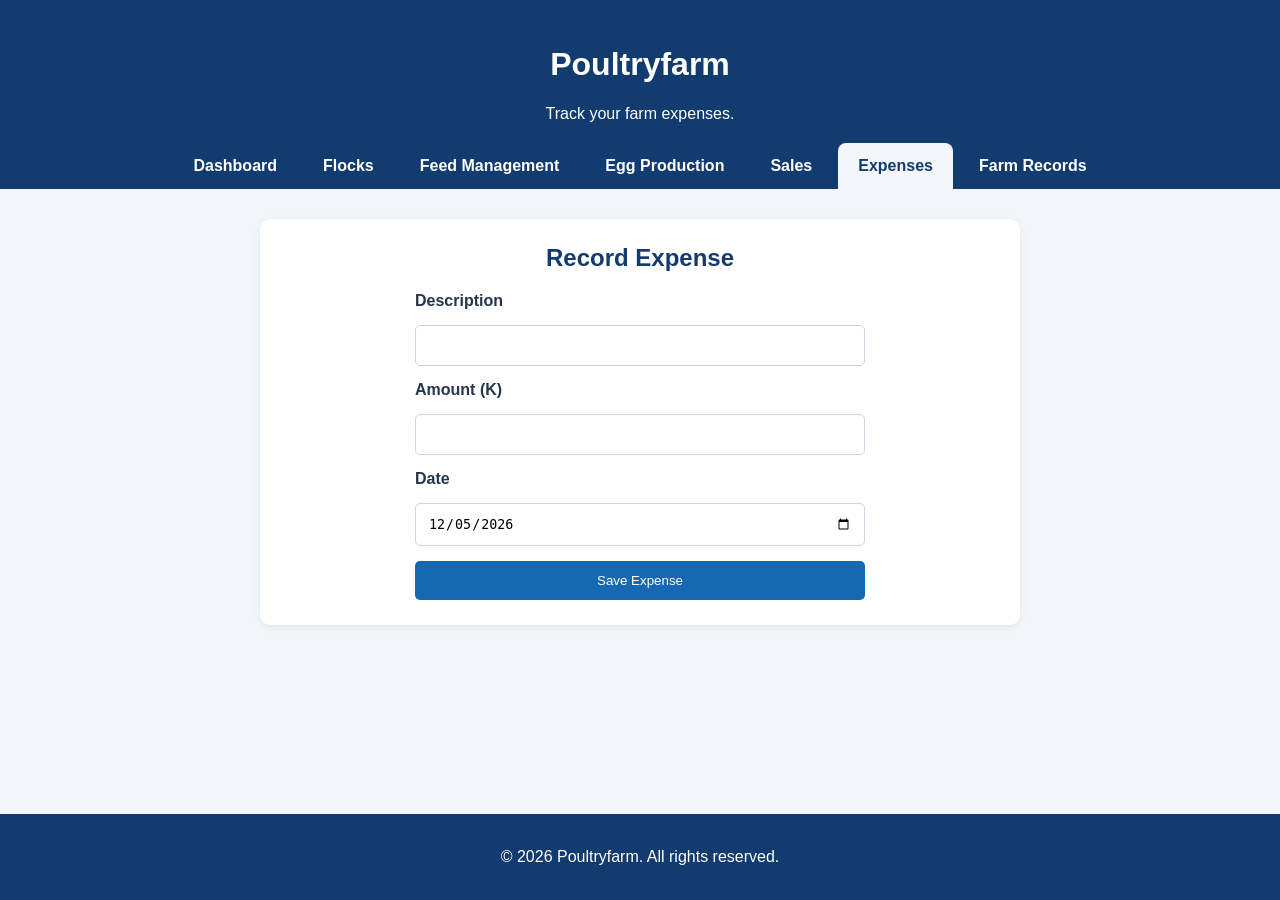
<file: src/main/resources/public/expenses.html>
<!DOCTYPE html>
<html lang="en">

<head>
    <meta charset="UTF-8">
    <meta name="viewport" content="width=device-width, initial-scale=1.0">

    <title>Expenses | Poultryfarm</title>

    <link rel="stylesheet" href="style.css">
</head>

<body>

    <header>
        <h1>Poultryfarm</h1>
        <p>Track your farm expenses.</p>

        <nav aria-label="Main navigation">
            <ul>
                <li><a href="index.html">Dashboard</a></li>
                <li><a href="flocks.html">Flocks</a></li>
                <li><a href="feed.html">Feed Management</a></li>
                <li><a href="eggs.html">Egg Production</a></li>
                <li><a href="sales.html">Sales</a></li>
                <li><a href="expenses.html" aria-current="page">Expenses</a></li>
                <li><a href="records.html">Farm Records</a></li>
            </ul>
        </nav>
    </header>

    <main>

        <section class="form-section">
            <h2>Record Expense</h2>

            <form id="expenseForm">

                <label for="expenseDescription">Description</label>
                <input type="text" id="expenseDescription" required>

                <label for="expenseAmount">Amount (K)</label>
                <input type="number" id="expenseAmount" min="0.01" step="0.01" required>

                <label for="expenseDate">Date</label>
                <input type="date" id="expenseDate" required>

                <button type="submit">Save Expense</button>

            </form>
        </section>

    </main>

    <footer>
        <p>&copy; 2026 Poultryfarm. All rights reserved.</p>
    </footer>

    <script src="app.js" defer></script>

</body>
</html>
</file>
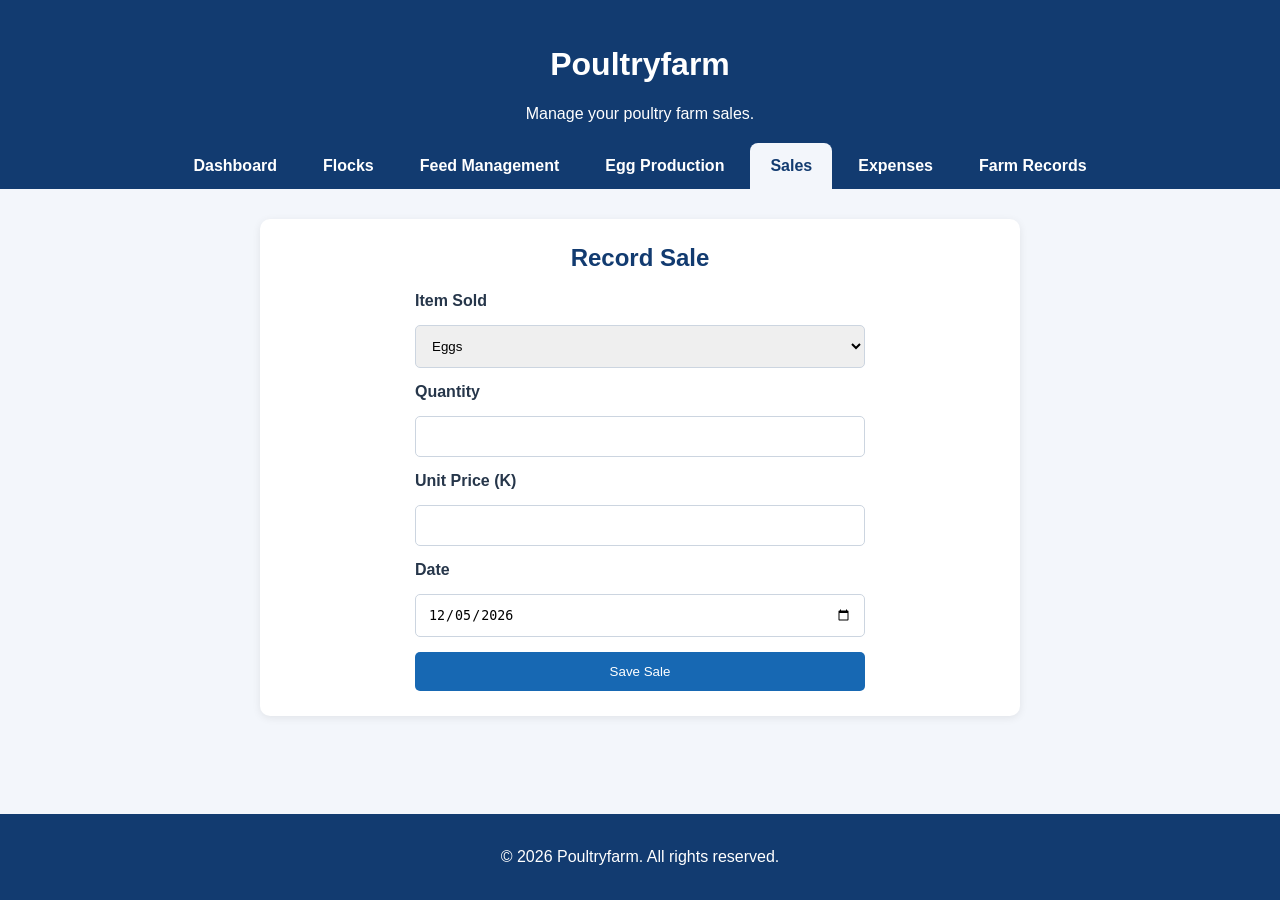
<file: src/main/resources/public/sales.html>
<!DOCTYPE html>
<html lang="en">

<head>
    <meta charset="UTF-8">
    <meta name="viewport" content="width=device-width, initial-scale=1.0">

    <title>Sales Management | Poultryfarm</title>

    <link rel="stylesheet" href="style.css">
</head>

<body>

    <header>
        <h1>Poultryfarm</h1>
        <p>Manage your poultry farm sales.</p>

        <nav aria-label="Main navigation">
            <ul>
                <li><a href="index.html">Dashboard</a></li>
                <li><a href="flocks.html">Flocks</a></li>
                <li><a href="feed.html">Feed Management</a></li>
                <li><a href="eggs.html">Egg Production</a></li>
                <li><a href="sales.html" aria-current="page">Sales</a></li>
                <li><a href="expenses.html">Expenses</a></li>
                <li><a href="records.html">Farm Records</a></li>
            </ul>
        </nav>
    </header>

    <main>

        <section class="form-section">
            <h2>Record Sale</h2>

            <form id="saleForm">

                <label for="itemType">Item Sold</label>
                <select id="itemType">
                    <option value="Eggs">Eggs</option>
                    <option value="Broiler Chickens">Broiler Chickens</option>
                </select>

                <label for="saleQuantity">Quantity</label>
                <input type="number" id="saleQuantity" min="1" required>

                <label for="unitPrice">Unit Price (K)</label>
                <input type="number" id="unitPrice" min="0" step="0.01" required>

                <label for="saleDate">Date</label>
                <input type="date" id="saleDate" required>

                <button type="submit">Save Sale</button>

            </form>
        </section>

    </main>

    <footer>
        <p>&copy; 2026 Poultryfarm. All rights reserved.</p>
    </footer>

    <script src="app.js" defer></script>

</body>
</html>
</file>
<file: src/main/resources/public/style.css>
* { box-sizing: border-box; }

body {
    margin: 0;
    min-height: 100vh;
    display: flex;
    flex-direction: column;
    font-family: Arial, sans-serif;
    background: #f3f6fb;
    color: #26364a;
}

/* Header and navigation */
header {
    padding: 25px 20px 0;
    background: #123b70;
    color: white;
    text-align: center;
}

nav ul {
    display: flex;
    flex-wrap: wrap;
    justify-content: center;
    gap: 6px;
    margin: 20px 0 0;
    padding: 0;
    list-style: none;
}

nav a {
    display: block;
    padding: 14px 20px;
    border-radius: 8px 8px 0 0;
    color: white;
    font-weight: bold;
    text-decoration: none;
}

nav a:hover { background: #1d5299; }

/* The link of the page you are on */
nav a[aria-current="page"] {
    background: #f3f6fb;
    color: #123b70;
}

/* Page content: every section is a white card */
main {
    flex: 1;
    width: 90%;
    max-width: 760px;
    margin: 30px auto;
}

section {
    margin-bottom: 30px;
    padding: 25px;
    border-radius: 10px;
    background: white;
    box-shadow: 0 2px 8px rgba(0, 0, 0, 0.08);
}

h2 {
    margin-top: 0;
    color: #123b70;
    text-align: center;
}

/* Dashboard cards */
.dashboard {
    display: flex;
    flex-wrap: wrap;
    justify-content: center;
    gap: 20px;
}

.card {
    width: 220px;
    padding: 20px;
    border-left: 5px solid #2674c7;
    border-radius: 8px;
    background: #f3f6fb;
    text-align: center;
}

.card h3 { margin: 0; }

.card p {
    margin: 15px 0 0;
    font-size: 25px;
    font-weight: bold;
    color: #123b70;
}

/* Forms and buttons */
form {
    display: grid;
    gap: 15px;
    max-width: 450px;
    margin: 0 auto;
}

label { font-weight: bold; }

input, select {
    width: 100%;
    padding: 12px;
    border: 1px solid #ccd5e0;
    border-radius: 5px;
}

button {
    padding: 12px;
    border: none;
    border-radius: 5px;
    background: #1768b3;
    color: white;
    cursor: pointer;
}

button:hover { background: #104a82; }

.delete-button { background: #d93636; }
.delete-button:hover { background: #b52828; }

/* Tables */
.table-container { overflow-x: auto; }

table {
    width: 100%;
    border-collapse: collapse;
}

th, td {
    padding: 14px;
    border-bottom: 1px solid #ddd;
    text-align: center;
}

th {
    background: #123b70;
    color: white;
}

td button { padding: 8px 14px; }

th {
    background: #123b70;
    color: white;
    white-space: nowrap;        
}

td:nth-child(4) { white-space: nowrap; }

footer {
    padding: 18px;
    background: #123b70;
    color: white;
    text-align: center;
}
</file>
